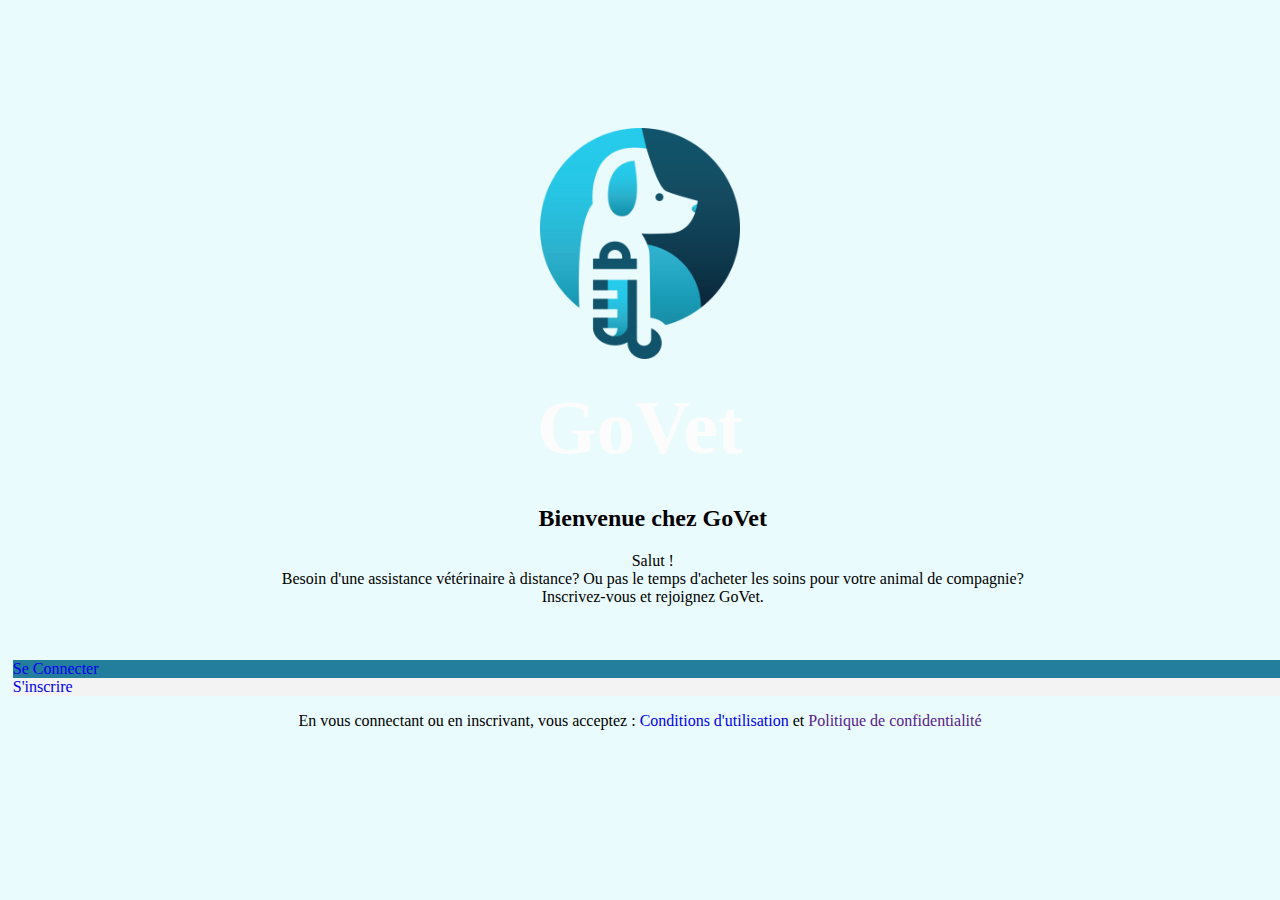
<file: index.html>
<!DOCTYPE html>
<html lang="fr">
<head>
    <meta charset="UTF-8">
    <meta name="viewport" content="width=device-width, initial-scale=1.0">


    <title>Govet Accueil</title>
    <link rel="icon" href="../../images/icon/logo_GoVet.png">
    
    <link rel="stylesheet" href="../../css/connexion.css">
</head>
<body id="page1">
    <header>
        <img src="../../images/icon/logo_GoVet.png" alt="logo du site GoVet">
        <h1>GoVet</h1>
    </header>
    <main>
        <div>
            <h2>Bienvenue chez GoVet</h2>
            <p>
                Salut !<br>
                Besoin d'une assistance vétérinaire à distance? 
                Ou pas le temps d'acheter les soins pour votre animal de compagnie?
                <br>Inscrivez-vous et rejoignez GoVet.
    
            </p>

        </div>
        <div>

            <a class="btn" href="pages/connexion/seConnecter.html">Se Connecter</a>
            <a class="btn" href="pages/connexion/sInscire.html">S'inscrire</a>
        
        </div>
    </main>
    <footer>
        <p>En vous connectant ou en inscrivant, vous acceptez : 
            <a href="#">Conditions d'utilisation</a> et 
            <a href="">Politique de confidentialité</a>
        </p>
    </footer>
</body>
</html>
</file>
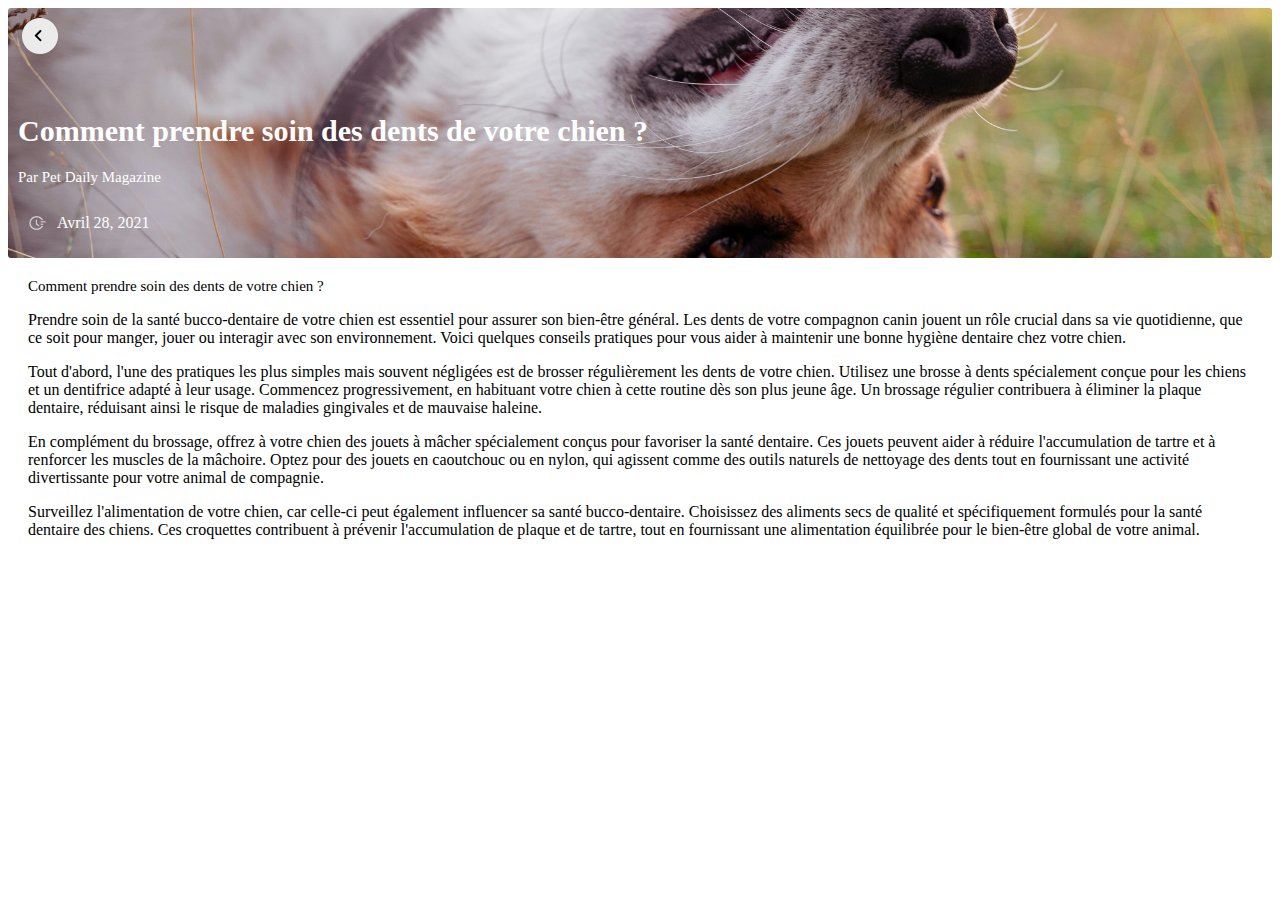
<file: pages/article.html>
<!DOCTYPE html>
<html lang="fr">
<head>
    <meta charset="UTF-8">
    <meta name="viewport" content="width=device-width, initial-scale=1.0">
    <title>Comment prendre soin des dents de votre chien ?</title>
	<link rel="stylesheet" href="../css/article.css">

   
    <link rel="icon" href="../images/icon/logo_GoVet.png">
    

</head>
<body>
    <main>
        <header>
            <a href="../pages/accueil.html"><img src="../images/icon/retour.png" alt="bouton retour"></a>
            <section>
                <h1>Comment prendre soin des dents de votre chien ?</h1>
                <h2>Par Pet Daily Magazine</h2>
                <div>
                    <img src="../images/icon/clock.png" alt="horlogue">
                    <p>Avril 28, 2021</p>
                </div>
            </section>
        </header>

        <article>
            <h2>Comment prendre soin des dents de votre chien ?</h2>
        <p>
            Prendre soin de la santé bucco-dentaire de votre chien est essentiel pour assurer son bien-être général. Les dents de votre compagnon canin jouent un rôle crucial dans sa vie quotidienne, que ce soit pour manger, jouer ou interagir avec son environnement. Voici quelques conseils pratiques pour vous aider à maintenir une bonne hygiène dentaire chez votre chien.
        </p>
        <p>
            Tout d'abord, l'une des pratiques les plus simples mais souvent négligées est de brosser régulièrement les dents de votre chien. Utilisez une brosse à dents spécialement conçue pour les chiens et un dentifrice adapté à leur usage. Commencez progressivement, en habituant votre chien à cette routine dès son plus jeune âge. Un brossage régulier contribuera à éliminer la plaque dentaire, réduisant ainsi le risque de maladies gingivales et de mauvaise haleine.
        </p>
        <p>
            En complément du brossage, offrez à votre chien des jouets à mâcher spécialement conçus pour favoriser la santé dentaire. Ces jouets peuvent aider à réduire l'accumulation de tartre et à renforcer les muscles de la mâchoire. Optez pour des jouets en caoutchouc ou en nylon, qui agissent comme des outils naturels de nettoyage des dents tout en fournissant une activité divertissante pour votre animal de compagnie.
        </p>
        <p>
            Surveillez l'alimentation de votre chien, car celle-ci peut également influencer sa santé bucco-dentaire. Choisissez des aliments secs de qualité et spécifiquement formulés pour la santé dentaire des chiens. Ces croquettes contribuent à prévenir l'accumulation de plaque et de tartre, tout en fournissant une alimentation équilibrée pour le bien-être global de votre animal.
        </p>
    </article>
    <nav class="mobile-navbar">
        <ul>
            <li><a href="#">
                <svg aria-label="icone représentant une maison" width="22" height="22" viewBox="0 0 22 22" fill="none" xmlns="http://www.w3.org/2000/svg">
                <path d="M20.8815 10.9001V10.9002V19.0848C20.8815 19.3703 20.7668 19.6467 20.5586 19.8524C20.3499 20.0585 20.0643 20.1765 19.7639 20.1765H2.82273C2.52235 20.1765 2.23672 20.0585 2.02805 19.8524C1.81979 19.6467 1.70508 19.3703 1.70508 19.0848V10.9002V10.9001C1.70503 10.4686 1.79416 10.0413 1.96736 9.64429C2.14058 9.24721 2.39443 8.88837 2.71404 8.59012L2.71415 8.59001L10.5209 1.30274L10.521 1.30261C10.7278 1.1095 11.004 1 11.2933 1C11.5827 1 11.8588 1.1095 12.0656 1.30261L12.0658 1.30274L19.8725 8.59001L19.8726 8.59012C20.1922 8.88837 20.446 9.24721 20.6193 9.64429C20.7925 10.0413 20.8816 10.4686 20.8815 10.9001Z" stroke="#C0C0C0" stroke-width="2" stroke-linecap="round" stroke-linejoin="round"/>
                </svg>
                    
                Accueil

            </a></li>
            <li><a href="#">
                <svg aria-label="icone représentant une patte d'un chien" width="24" height="20" viewBox="0 0 24 20" fill="none" xmlns="http://www.w3.org/2000/svg">
                <mask id="path-1-inside-1_580_71" fill="white">
                <path d="M21 4.99508C20.4067 4.99508 19.8266 5.16597 19.3333 5.48615C18.8399 5.80632 18.4554 6.26139 18.2284 6.79382C18.0013 7.32625 17.9419 7.91211 18.0576 8.47733C18.1734 9.04256 18.4591 9.56174 18.8787 9.96925C19.2982 10.3767 19.8328 10.6543 20.4147 10.7667C20.9967 10.8791 21.5999 10.8214 22.1481 10.6009C22.6962 10.3803 23.1648 10.0069 23.4944 9.5277C23.8241 9.04853 24 8.48518 24 7.90888C24 7.13609 23.6839 6.39496 23.1213 5.84851C22.5587 5.30207 21.7957 4.99508 21 4.99508ZM21 9.15765C20.7457 9.15765 20.4971 9.08441 20.2857 8.9472C20.0743 8.80998 19.9095 8.61495 19.8122 8.38676C19.7148 8.15858 19.6894 7.90749 19.739 7.66526C19.7886 7.42302 19.9111 7.20051 20.0909 7.02587C20.2707 6.85122 20.4998 6.73229 20.7492 6.6841C20.9986 6.63592 21.2571 6.66065 21.492 6.75517C21.727 6.84968 21.9278 7.00974 22.069 7.2151C22.2103 7.42046 22.2857 7.6619 22.2857 7.90888C22.2857 8.24008 22.1503 8.5577 21.9091 8.79189C21.668 9.02608 21.341 9.15765 21 9.15765ZM6 7.90888C6 7.33259 5.82405 6.76923 5.49441 6.29006C5.16477 5.81089 4.69623 5.43742 4.14805 5.21688C3.59987 4.99634 2.99667 4.93864 2.41473 5.05107C1.83279 5.1635 1.29824 5.44101 0.878681 5.84851C0.459123 6.25602 0.173401 6.7752 0.0576455 7.34043C-0.0581102 7.90565 0.00129985 8.49152 0.228363 9.02394C0.455426 9.55637 0.839943 10.0114 1.33329 10.3316C1.82664 10.6518 2.40666 10.8227 3 10.8227C3.79565 10.8227 4.55871 10.5157 5.12132 9.96925C5.68393 9.4228 6 8.68167 6 7.90888ZM3 9.15765C2.74571 9.15765 2.49713 9.08441 2.2857 8.9472C2.07426 8.80998 1.90947 8.61495 1.81216 8.38676C1.71484 8.15858 1.68938 7.90749 1.73899 7.66526C1.7886 7.42302 1.91105 7.20051 2.09086 7.02587C2.27067 6.85122 2.49977 6.73229 2.74917 6.6841C2.99857 6.63592 3.25709 6.66065 3.49202 6.75517C3.72696 6.84968 3.92776 7.00974 4.06903 7.2151C4.21031 7.42046 4.28572 7.6619 4.28572 7.90888C4.28572 8.24008 4.15026 8.5577 3.90914 8.79189C3.66802 9.02608 3.34099 9.15765 3 9.15765ZM8.14286 5.8276C8.7362 5.8276 9.31622 5.65671 9.80957 5.33653C10.3029 5.01636 10.6874 4.56129 10.9145 4.02886C11.1416 3.49643 11.201 2.91057 11.0852 2.34535C10.9695 1.78012 10.6837 1.26093 10.2642 0.853433C9.84462 0.445931 9.31007 0.168419 8.72813 0.0559891C8.14619 -0.0564404 7.54299 0.0012625 6.99481 0.221801C6.44663 0.442339 5.97809 0.815808 5.64845 1.29498C5.3188 1.77415 5.14286 2.3375 5.14286 2.9138C5.14286 3.68659 5.45893 4.42772 6.02154 4.97416C6.58415 5.52061 7.34721 5.8276 8.14286 5.8276ZM8.14286 1.66503C8.39715 1.66503 8.64573 1.73827 8.85716 1.87548C9.0686 2.0127 9.23339 2.20773 9.3307 2.43592C9.42802 2.6641 9.45348 2.91518 9.40387 3.15742C9.35426 3.39966 9.23181 3.62217 9.052 3.79681C8.87219 3.97146 8.64309 4.09039 8.39369 4.13857C8.14429 4.18676 7.88577 4.16203 7.65084 4.06751C7.4159 3.973 7.2151 3.81294 7.07383 3.60758C6.93255 3.40222 6.85714 3.16078 6.85714 2.9138C6.85714 2.5826 6.9926 2.26497 7.23372 2.03078C7.47484 1.79659 7.80187 1.66503 8.14286 1.66503ZM15.8571 5.8276C16.4505 5.8276 17.0305 5.65671 17.5239 5.33653C18.0172 5.01636 18.4017 4.56129 18.6288 4.02886C18.8558 3.49643 18.9153 2.91057 18.7995 2.34535C18.6837 1.78012 18.398 1.26093 17.9785 0.853433C17.5589 0.445931 17.0244 0.168419 16.4424 0.0559891C15.8605 -0.0564404 15.2573 0.0012625 14.7091 0.221801C14.1609 0.442339 13.6924 0.815808 13.3627 1.29498C13.0331 1.77415 12.8571 2.3375 12.8571 2.9138C12.8571 3.68659 13.1732 4.42772 13.7358 4.97416C14.2984 5.52061 15.0615 5.8276 15.8571 5.8276ZM15.8571 1.66503C16.1114 1.66503 16.36 1.73827 16.5714 1.87548C16.7829 2.0127 16.9477 2.20773 17.045 2.43592C17.1423 2.6641 17.1678 2.91518 17.1182 3.15742C17.0685 3.39966 16.9461 3.62217 16.7663 3.79681C16.5865 3.97146 16.3574 4.09039 16.108 4.13857C15.8586 4.18676 15.6001 4.16203 15.3651 4.06751C15.1302 3.973 14.9294 3.81294 14.7881 3.60758C14.6468 3.40222 14.5714 3.16078 14.5714 2.9138C14.5714 2.5826 14.7069 2.26497 14.948 2.03078C15.1891 1.79659 15.5162 1.66503 15.8571 1.66503ZM18.3343 12.1609C17.8989 11.9277 17.5152 11.6133 17.205 11.2358C16.8949 10.8583 16.6644 10.4251 16.5268 9.96103C16.2418 9.0091 15.6464 8.17272 14.8301 7.57758C14.0138 6.98244 13.0207 6.6607 12 6.6607C10.9793 6.6607 9.9862 6.98244 9.1699 7.57758C8.3536 8.17272 7.75821 9.0091 7.47322 9.96103C7.19792 10.8949 6.55251 11.6845 5.67857 12.1568C4.8402 12.5974 4.177 13.2969 3.79385 14.1447C3.41071 14.9924 3.3295 15.9401 3.56306 16.8377C3.79663 17.7353 4.33164 18.5317 5.08347 19.1009C5.83531 19.67 6.76105 19.9795 7.71429 19.9803C8.28553 19.9819 8.85119 19.8711 9.37714 19.6546C11.054 18.9829 12.9364 18.9829 14.6132 19.6546C15.6289 20.0836 16.7761 20.1141 17.8144 19.7396C18.8527 19.3652 19.7014 18.6148 20.1826 17.6459C20.6638 16.677 20.7401 15.5648 20.3955 14.5424C20.0509 13.52 19.3122 12.667 18.3343 12.162V12.1609ZM16.2857 18.3153C15.9377 18.3156 15.5932 18.2473 15.2732 18.1145C13.1739 17.2722 10.8165 17.2722 8.71714 18.1145C8.10707 18.3696 7.41902 18.3855 6.79711 18.159C6.1752 17.9324 5.66769 17.4809 5.38088 16.899C5.09407 16.3171 5.05021 15.65 5.25849 15.0374C5.46677 14.4248 5.91103 13.9142 6.49822 13.6126C7.12954 13.274 7.68596 12.8178 8.13564 12.2702C8.58532 11.7225 8.91945 11.0941 9.11893 10.421C9.30007 9.81491 9.6789 9.28234 10.1985 8.90336C10.718 8.52438 11.3502 8.31948 12 8.31948C12.6498 8.31948 13.282 8.52438 13.8015 8.90336C14.3211 9.28234 14.6999 9.81491 14.8811 10.421C15.0812 11.0954 15.4164 11.7248 15.8674 12.2732C16.3184 12.8216 16.8763 13.2782 17.5093 13.6168C18.0148 13.8801 18.4152 14.3001 18.6467 14.8099C18.8782 15.3197 18.9275 15.89 18.7868 16.4302C18.6462 16.9704 18.3236 17.4493 17.8704 17.7909C17.4172 18.1325 16.8594 18.3171 16.2857 18.3153Z"/>
                </mask>
                <path d="M21 4.99508C20.4067 4.99508 19.8266 5.16597 19.3333 5.48615C18.8399 5.80632 18.4554 6.26139 18.2284 6.79382C18.0013 7.32625 17.9419 7.91211 18.0576 8.47733C18.1734 9.04256 18.4591 9.56174 18.8787 9.96925C19.2982 10.3767 19.8328 10.6543 20.4147 10.7667C20.9967 10.8791 21.5999 10.8214 22.1481 10.6009C22.6962 10.3803 23.1648 10.0069 23.4944 9.5277C23.8241 9.04853 24 8.48518 24 7.90888C24 7.13609 23.6839 6.39496 23.1213 5.84851C22.5587 5.30207 21.7957 4.99508 21 4.99508ZM21 9.15765C20.7457 9.15765 20.4971 9.08441 20.2857 8.9472C20.0743 8.80998 19.9095 8.61495 19.8122 8.38676C19.7148 8.15858 19.6894 7.90749 19.739 7.66526C19.7886 7.42302 19.9111 7.20051 20.0909 7.02587C20.2707 6.85122 20.4998 6.73229 20.7492 6.6841C20.9986 6.63592 21.2571 6.66065 21.492 6.75517C21.727 6.84968 21.9278 7.00974 22.069 7.2151C22.2103 7.42046 22.2857 7.6619 22.2857 7.90888C22.2857 8.24008 22.1503 8.5577 21.9091 8.79189C21.668 9.02608 21.341 9.15765 21 9.15765ZM6 7.90888C6 7.33259 5.82405 6.76923 5.49441 6.29006C5.16477 5.81089 4.69623 5.43742 4.14805 5.21688C3.59987 4.99634 2.99667 4.93864 2.41473 5.05107C1.83279 5.1635 1.29824 5.44101 0.878681 5.84851C0.459123 6.25602 0.173401 6.7752 0.0576455 7.34043C-0.0581102 7.90565 0.00129985 8.49152 0.228363 9.02394C0.455426 9.55637 0.839943 10.0114 1.33329 10.3316C1.82664 10.6518 2.40666 10.8227 3 10.8227C3.79565 10.8227 4.55871 10.5157 5.12132 9.96925C5.68393 9.4228 6 8.68167 6 7.90888ZM3 9.15765C2.74571 9.15765 2.49713 9.08441 2.2857 8.9472C2.07426 8.80998 1.90947 8.61495 1.81216 8.38676C1.71484 8.15858 1.68938 7.90749 1.73899 7.66526C1.7886 7.42302 1.91105 7.20051 2.09086 7.02587C2.27067 6.85122 2.49977 6.73229 2.74917 6.6841C2.99857 6.63592 3.25709 6.66065 3.49202 6.75517C3.72696 6.84968 3.92776 7.00974 4.06903 7.2151C4.21031 7.42046 4.28572 7.6619 4.28572 7.90888C4.28572 8.24008 4.15026 8.5577 3.90914 8.79189C3.66802 9.02608 3.34099 9.15765 3 9.15765ZM8.14286 5.8276C8.7362 5.8276 9.31622 5.65671 9.80957 5.33653C10.3029 5.01636 10.6874 4.56129 10.9145 4.02886C11.1416 3.49643 11.201 2.91057 11.0852 2.34535C10.9695 1.78012 10.6837 1.26093 10.2642 0.853433C9.84462 0.445931 9.31007 0.168419 8.72813 0.0559891C8.14619 -0.0564404 7.54299 0.0012625 6.99481 0.221801C6.44663 0.442339 5.97809 0.815808 5.64845 1.29498C5.3188 1.77415 5.14286 2.3375 5.14286 2.9138C5.14286 3.68659 5.45893 4.42772 6.02154 4.97416C6.58415 5.52061 7.34721 5.8276 8.14286 5.8276ZM8.14286 1.66503C8.39715 1.66503 8.64573 1.73827 8.85716 1.87548C9.0686 2.0127 9.23339 2.20773 9.3307 2.43592C9.42802 2.6641 9.45348 2.91518 9.40387 3.15742C9.35426 3.39966 9.23181 3.62217 9.052 3.79681C8.87219 3.97146 8.64309 4.09039 8.39369 4.13857C8.14429 4.18676 7.88577 4.16203 7.65084 4.06751C7.4159 3.973 7.2151 3.81294 7.07383 3.60758C6.93255 3.40222 6.85714 3.16078 6.85714 2.9138C6.85714 2.5826 6.9926 2.26497 7.23372 2.03078C7.47484 1.79659 7.80187 1.66503 8.14286 1.66503ZM15.8571 5.8276C16.4505 5.8276 17.0305 5.65671 17.5239 5.33653C18.0172 5.01636 18.4017 4.56129 18.6288 4.02886C18.8558 3.49643 18.9153 2.91057 18.7995 2.34535C18.6837 1.78012 18.398 1.26093 17.9785 0.853433C17.5589 0.445931 17.0244 0.168419 16.4424 0.0559891C15.8605 -0.0564404 15.2573 0.0012625 14.7091 0.221801C14.1609 0.442339 13.6924 0.815808 13.3627 1.29498C13.0331 1.77415 12.8571 2.3375 12.8571 2.9138C12.8571 3.68659 13.1732 4.42772 13.7358 4.97416C14.2984 5.52061 15.0615 5.8276 15.8571 5.8276ZM15.8571 1.66503C16.1114 1.66503 16.36 1.73827 16.5714 1.87548C16.7829 2.0127 16.9477 2.20773 17.045 2.43592C17.1423 2.6641 17.1678 2.91518 17.1182 3.15742C17.0685 3.39966 16.9461 3.62217 16.7663 3.79681C16.5865 3.97146 16.3574 4.09039 16.108 4.13857C15.8586 4.18676 15.6001 4.16203 15.3651 4.06751C15.1302 3.973 14.9294 3.81294 14.7881 3.60758C14.6468 3.40222 14.5714 3.16078 14.5714 2.9138C14.5714 2.5826 14.7069 2.26497 14.948 2.03078C15.1891 1.79659 15.5162 1.66503 15.8571 1.66503ZM18.3343 12.1609C17.8989 11.9277 17.5152 11.6133 17.205 11.2358C16.8949 10.8583 16.6644 10.4251 16.5268 9.96103C16.2418 9.0091 15.6464 8.17272 14.8301 7.57758C14.0138 6.98244 13.0207 6.6607 12 6.6607C10.9793 6.6607 9.9862 6.98244 9.1699 7.57758C8.3536 8.17272 7.75821 9.0091 7.47322 9.96103C7.19792 10.8949 6.55251 11.6845 5.67857 12.1568C4.8402 12.5974 4.177 13.2969 3.79385 14.1447C3.41071 14.9924 3.3295 15.9401 3.56306 16.8377C3.79663 17.7353 4.33164 18.5317 5.08347 19.1009C5.83531 19.67 6.76105 19.9795 7.71429 19.9803C8.28553 19.9819 8.85119 19.8711 9.37714 19.6546C11.054 18.9829 12.9364 18.9829 14.6132 19.6546C15.6289 20.0836 16.7761 20.1141 17.8144 19.7396C18.8527 19.3652 19.7014 18.6148 20.1826 17.6459C20.6638 16.677 20.7401 15.5648 20.3955 14.5424C20.0509 13.52 19.3122 12.667 18.3343 12.162V12.1609ZM16.2857 18.3153C15.9377 18.3156 15.5932 18.2473 15.2732 18.1145C13.1739 17.2722 10.8165 17.2722 8.71714 18.1145C8.10707 18.3696 7.41902 18.3855 6.79711 18.159C6.1752 17.9324 5.66769 17.4809 5.38088 16.899C5.09407 16.3171 5.05021 15.65 5.25849 15.0374C5.46677 14.4248 5.91103 13.9142 6.49822 13.6126C7.12954 13.274 7.68596 12.8178 8.13564 12.2702C8.58532 11.7225 8.91945 11.0941 9.11893 10.421C9.30007 9.81491 9.6789 9.28234 10.1985 8.90336C10.718 8.52438 11.3502 8.31948 12 8.31948C12.6498 8.31948 13.282 8.52438 13.8015 8.90336C14.3211 9.28234 14.6999 9.81491 14.8811 10.421C15.0812 11.0954 15.4164 11.7248 15.8674 12.2732C16.3184 12.8216 16.8763 13.2782 17.5093 13.6168C18.0148 13.8801 18.4152 14.3001 18.6467 14.8099C18.8782 15.3197 18.9275 15.89 18.7868 16.4302C18.6462 16.9704 18.3236 17.4493 17.8704 17.7909C17.4172 18.1325 16.8594 18.3171 16.2857 18.3153Z" stroke="#C0C0C0" stroke-width="4" mask="url(#path-1-inside-1_580_71)"/>
                </svg>
                Mes Bêtes
            </a></li>
            <li><a href="#">
                <svg aria-label="icone reprséentant un engrenage pour les paramètres" width="20" height="20" viewBox="0 0 20 20" fill="none" xmlns="http://www.w3.org/2000/svg">
                    <path d="M17.8392 10C17.8392 8.53681 17.4297 7.10282 16.6569 5.86034C15.8841 4.61787 14.7789 3.61652 13.4665 2.96964C12.1541 2.32276 10.6868 2.05618 9.23065 2.20006C7.77454 2.34395 6.38778 2.89255 5.22734 3.78379H5.94734C6.23406 3.78379 6.50903 3.89769 6.71177 4.10043C6.91452 4.30317 7.02842 4.57815 7.02842 4.86487C7.02842 5.15159 6.91452 5.42657 6.71177 5.62931C6.50903 5.83205 6.23406 5.94595 5.94734 5.94595H2.70409C2.41737 5.94595 2.1424 5.83205 1.93966 5.62931C1.73691 5.42657 1.62301 5.15159 1.62301 4.86487V4.5946H1.58626L1.62301 4.53839V1.62163C1.62301 1.33491 1.73691 1.05993 1.93966 0.857193C2.1424 0.654451 2.41737 0.540552 2.70409 0.540552C2.99082 0.540552 3.26579 0.654451 3.46853 0.857193C3.67128 1.05993 3.78518 1.33491 3.78518 1.62163V2.1665C5.55168 0.760434 7.74361 -0.00350267 10.0014 1.2074e-05C12.0313 0.000293206 14.0131 0.618345 15.6833 1.77202C17.3536 2.9257 18.6331 4.56037 19.352 6.45876C20.0708 8.35715 20.1949 10.4294 19.7077 12.4C19.2206 14.3706 18.1452 16.1462 16.6246 17.491C15.104 18.8357 13.2101 19.6859 11.1947 19.9284C9.1793 20.1709 7.13782 19.7943 5.3416 18.8487C3.54537 17.9031 2.07947 16.4332 1.13872 14.6344C0.197968 12.8356 -0.173074 10.7931 0.0749072 8.77838C0.143015 8.22487 0.632745 7.83784 1.19058 7.83784C1.82842 7.83784 2.29004 8.45298 2.21653 9.08757C2.09262 10.1479 2.18663 11.2223 2.49278 12.245C2.79893 13.2677 3.31078 14.2171 3.99692 15.0349C4.68307 15.8528 5.52905 16.5218 6.48298 17.001C7.43691 17.4802 8.47868 17.7595 9.5444 17.8218C10.6101 17.884 11.6773 17.7279 12.6806 17.363C13.6838 16.9981 14.6019 16.4321 15.3786 15.6997C16.1553 14.9673 16.7742 14.084 17.1973 13.1038C17.6204 12.1237 17.8389 11.0675 17.8392 10ZM11.0825 5.67568C11.0825 5.38896 10.9686 5.11398 10.7658 4.91124C10.5631 4.7085 10.2881 4.5946 10.0014 4.5946C9.71467 4.5946 9.43969 4.7085 9.23695 4.91124C9.03421 5.11398 8.92031 5.38896 8.92031 5.67568V11.0811C8.92031 11.3678 9.03421 11.6428 9.23695 11.8455C9.43969 12.0483 9.71467 12.1622 10.0014 12.1622H13.2446C13.5313 12.1622 13.8063 12.0483 14.0091 11.8455C14.2118 11.6428 14.3257 11.3678 14.3257 11.0811C14.3257 10.7944 14.2118 10.5194 14.0091 10.3166C13.8063 10.1139 13.5313 10 13.2446 10H11.0825V5.67568Z" fill="#C0C0C0"/>
                </svg>
                Historique
               </a></li>
            <li><a href="#"> <svg aria-label="icone représentant un i pour la page a_propos de l'équipe" width="19" height="21" viewBox="0 0 19 21" fill="none" xmlns="http://www.w3.org/2000/svg">
                <path d="M10.222 20.6856C9.59612 21.0538 8.81983 21.0538 8.19394 20.6856L1.14905 16.5415C0.538168 16.1822 0.163086 15.5264 0.163086 14.8177V6.46442C0.163086 5.75569 0.538168 5.09989 1.14905 4.74055L8.19394 0.596494C8.81983 0.228319 9.59612 0.228319 10.222 0.596494L17.2669 4.74055C17.8778 5.09989 18.2529 5.75569 18.2529 6.46442V14.8177C18.2529 15.5264 17.8778 16.1822 17.2669 16.5415L10.222 20.6856ZM10.2218 2.83278C9.59602 2.46476 8.81993 2.46476 8.19413 2.83278L3.05343 5.85596C2.44244 6.21527 2.06727 6.87113 2.06727 7.57994V13.7023C2.06727 14.411 2.44236 15.0668 3.05325 15.4262L8.19395 18.45C8.81984 18.8182 9.59611 18.8182 10.222 18.45L15.3627 15.4262C15.9736 15.0668 16.3487 14.411 16.3487 13.7023V7.57994C16.3487 6.87113 15.9735 6.21527 15.3625 5.85596L10.2218 2.83278ZM9.20798 14.5105C8.32688 14.5107 7.47297 14.2005 6.79176 13.6327C6.11055 13.0649 5.64418 12.2747 5.47211 11.3967C5.30005 10.5187 5.43294 9.60725 5.84814 8.81764C6.26333 8.02804 6.93515 7.40913 7.74912 7.06639C8.56309 6.72365 9.46884 6.67828 10.312 6.938C11.1552 7.19772 11.8837 7.74647 12.3734 8.49075C12.863 9.23502 13.0835 10.1288 12.9973 11.0197C12.911 11.9106 12.5234 12.7436 11.9005 13.3768C11.1849 14.1001 10.2174 14.5075 9.20798 14.5105ZM9.20798 8.70631C8.95792 8.70625 8.71029 8.75623 8.47924 8.8534C8.24819 8.95057 8.03824 9.09303 7.86137 9.27264C7.68451 9.45225 7.5442 9.6655 7.44844 9.90021C7.35269 10.1349 7.30338 10.3865 7.30331 10.6406C7.30325 10.8946 7.35244 11.1462 7.44808 11.381C7.54371 11.6158 7.68392 11.8291 7.8607 12.0088C8.03748 12.1885 8.24736 12.331 8.47836 12.4283C8.70936 12.5256 8.95696 12.5757 9.20702 12.5758C9.71205 12.5759 10.1964 12.3722 10.5536 12.0095C10.9108 11.6467 11.1116 11.1547 11.1117 10.6415C11.1118 10.1284 10.9113 9.63625 10.5543 9.27332C10.1973 8.9104 9.713 8.70644 9.20798 8.70631Z" fill="#C0C0C0"/>
            </svg>Paramètres</a></li>
        </ul>
    </nav>
    </main>
</body>
</html>
</file>
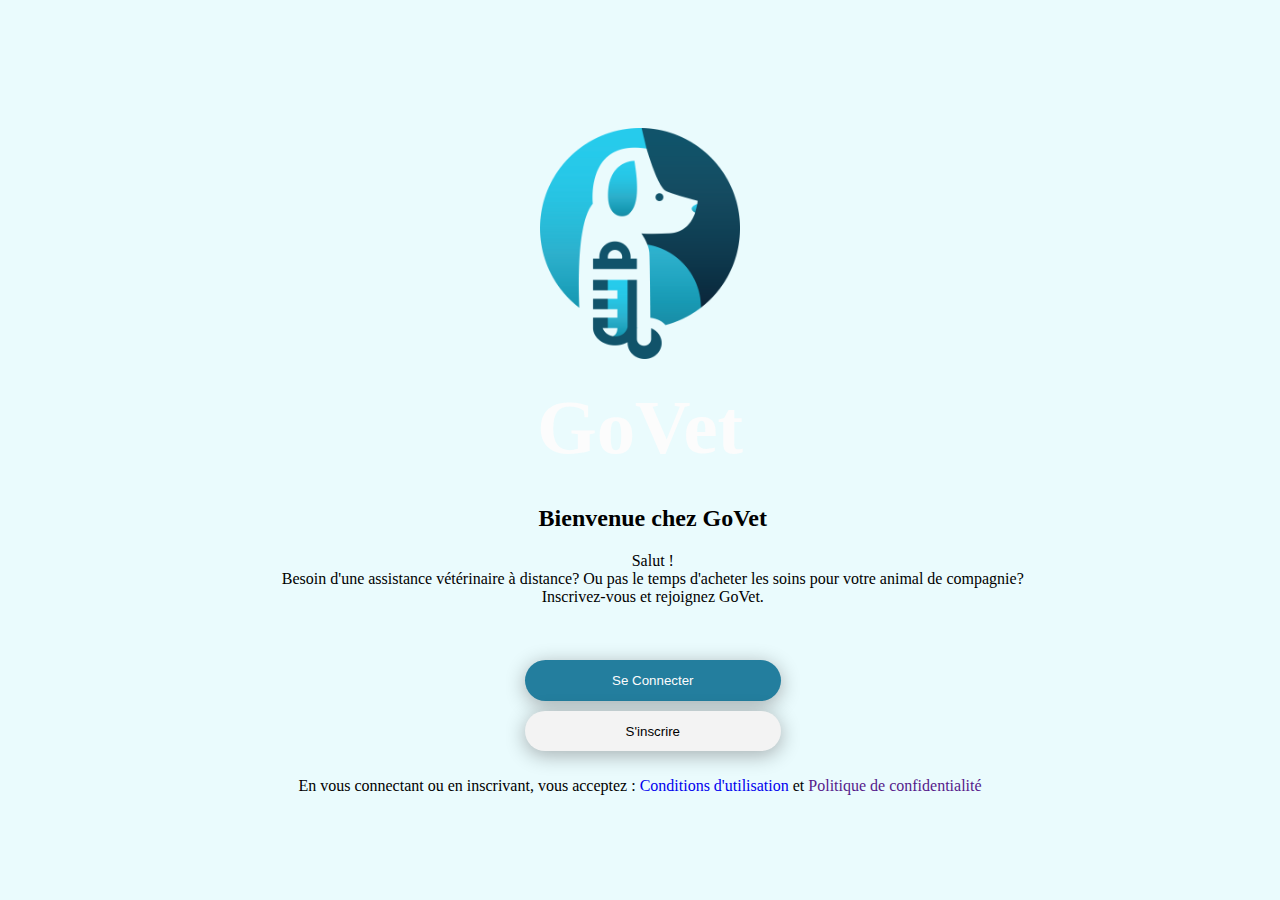
<file: pages/connexion/connexionAccueil.html>
<!DOCTYPE html>
<html lang="en">
<head>
    <meta charset="UTF-8">
    <meta name="viewport" content="width=device-width, initial-scale=1.0">
    <title>Document</title>
    <link rel="stylesheet" href="../../css/connexion.css">
</head>
<body id="page1">
    <header>
        <img src="../../images/icon/logo_GoVet.png" alt="">
        <h1>GoVet</h1>
    </header>
    <main>
        <div>
            <h2>Bienvenue chez GoVet</h2>
            <p>
                Salut !<br>
                Besoin d'une assistance vétérinaire à distance? 
                Ou pas le temps d'acheter les soins pour votre animal de compagnie?
                <br>Inscrivez-vous et rejoignez GoVet.
    
            </p>

        </div>
        <div>
            <button>
                <a href="">Se Connecter</a>
            </button>
            <button>
                <a href="">S'inscrire</a>
            </button>
        </div>
    </main>
    <footer>
        <p>En vous connectant ou en inscrivant, vous acceptez : <a href="#">Conditions d'utilisation</a> et <a href="">Politique de confidentialité</a></p>
    </footer>
</body>
</html>
</file>
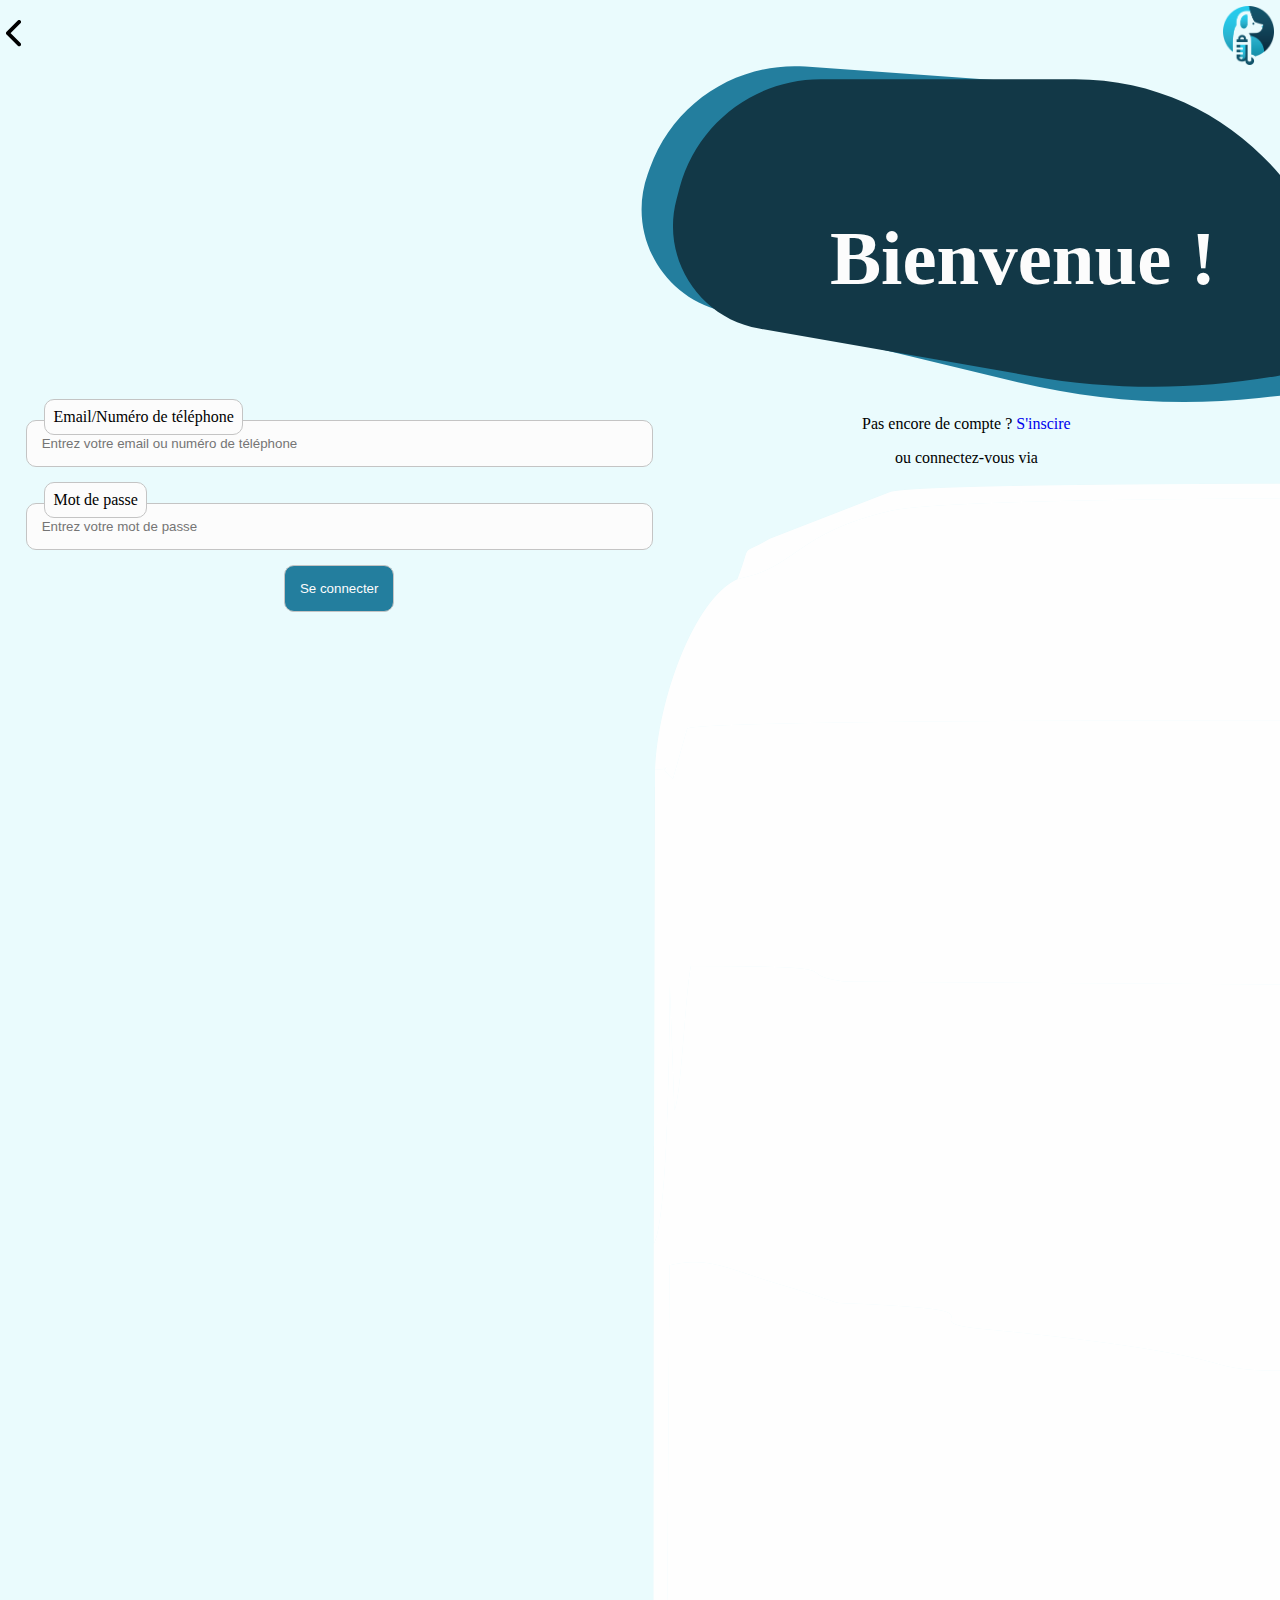
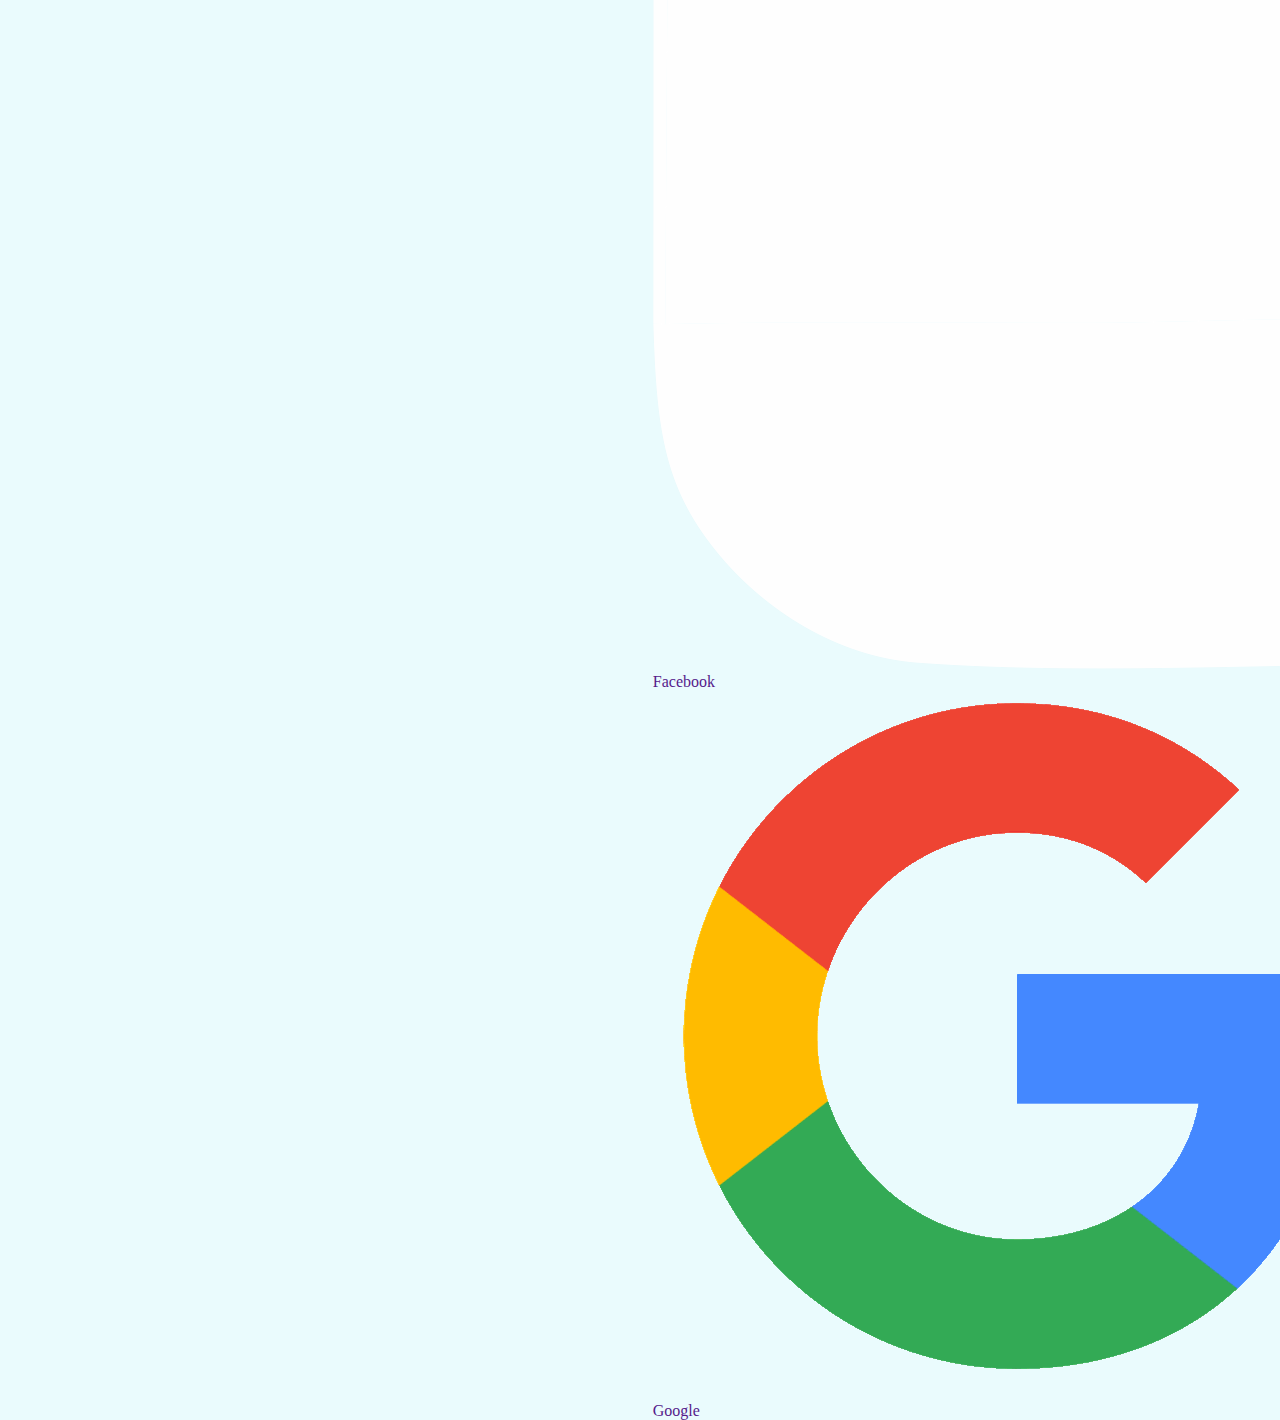
<file: pages/connexion/seConnecter.html>
<!DOCTYPE html>
<html lang="fr">
<head>
    <meta charset="UTF-8">
    <meta name="viewport" content="width=device-width, initial-scale=1.0">
    <title>Govet</title>
    <link rel="icon" href="../../images/icon/logo_GoVet.png">
    
    <link rel="stylesheet" href="../../css/connexion.css">
</head>
<body id="seConnecter">
    <header>
        <nav>
            <a href="../../index.html">
                <svg aria-label="fleche retour" viewBox="0 0 8 14" fill="none" xmlns="http://www.w3.org/2000/svg">
                    <path d="M7 13L1 7L7 1" stroke="black" stroke-width="2" stroke-linecap="round" stroke-linejoin="round"/>
                </svg>
                    
            </a>
            <img src="../../images/icon/logo_GoVet.png" alt="logo du site GoVet">
        </nav>
        <div id="bienvenue">
            <svg aria-label="fond sous forme de bulle de différente taille" viewBox="0 0 361 191" fill="none" xmlns="http://www.w3.org/2000/svg">
                <path d="M5.64657 57.9951C18.7677 21.4592 54.5951 -1.88468 93.3177 0.871701L251.373 12.1226C334.501 18.0398 397.092 90.2247 391.175 173.352C390.76 179.184 386.224 183.881 380.41 184.499L349.126 187.826C303.611 192.667 257.604 189.661 213.107 178.937L45.9904 138.664C11.9326 130.457 -7.46483 94.5038 4.37607 61.5328L5.64657 57.9951Z" fill="#237E9E"/>
                <path d="M22.4075 69.0084C32.0596 33.0209 64.6756 8 101.935 8H245.444C328.594 8 396 75.4061 396 158.556C396 164.353 391.871 169.327 386.173 170.394L363.333 174.672C316.27 183.486 268.007 183.778 220.841 175.535L67.2153 148.687C33.2507 142.752 11.6923 108.96 20.6242 75.6572L22.4075 69.0084Z" fill="#123847"/>
            </svg>
            <h1>
                Bienvenue !
            </h1>
                
        </div>

    </header>
    
    <main>
        <form action="verification.php" method="post" class="form">
            <div >
              <label for="email">Email/Numéro de téléphone</label>
              <input id="email" type="text" name="email"  placeholder="Entrez votre email ou numéro de téléphone" >
            </div>
            <div >
              <label for="password">Mot de passe </label>
              <input id="password" type="password" name="password" placeholder="Entrez votre mot de passe">
            </div>
            <div class="btnSeConnecter">
                <input type="submit" value="Se connecter">
            </div>
        </form>
        <aside>
            <p>
                Pas encore de compte ? <a href="./sInscire.html">S'inscire</a>
            </p>
            <p>
                ou connectez-vous via
            </p>
            <div>
                
                <a href="">
                    <img src="../../images/icon/logo/facebook.png" alt="logo de facebook">
                    <span>Facebook</span>
                </a>
            
            
                <a href="">
                    <img src="../../images/icon/logo/google.png" alt="logo de google">
                    <span>Google</span> 
                </a>
                
            </div>
        </aside>
    </main>
    
</body>
</html>
</file>
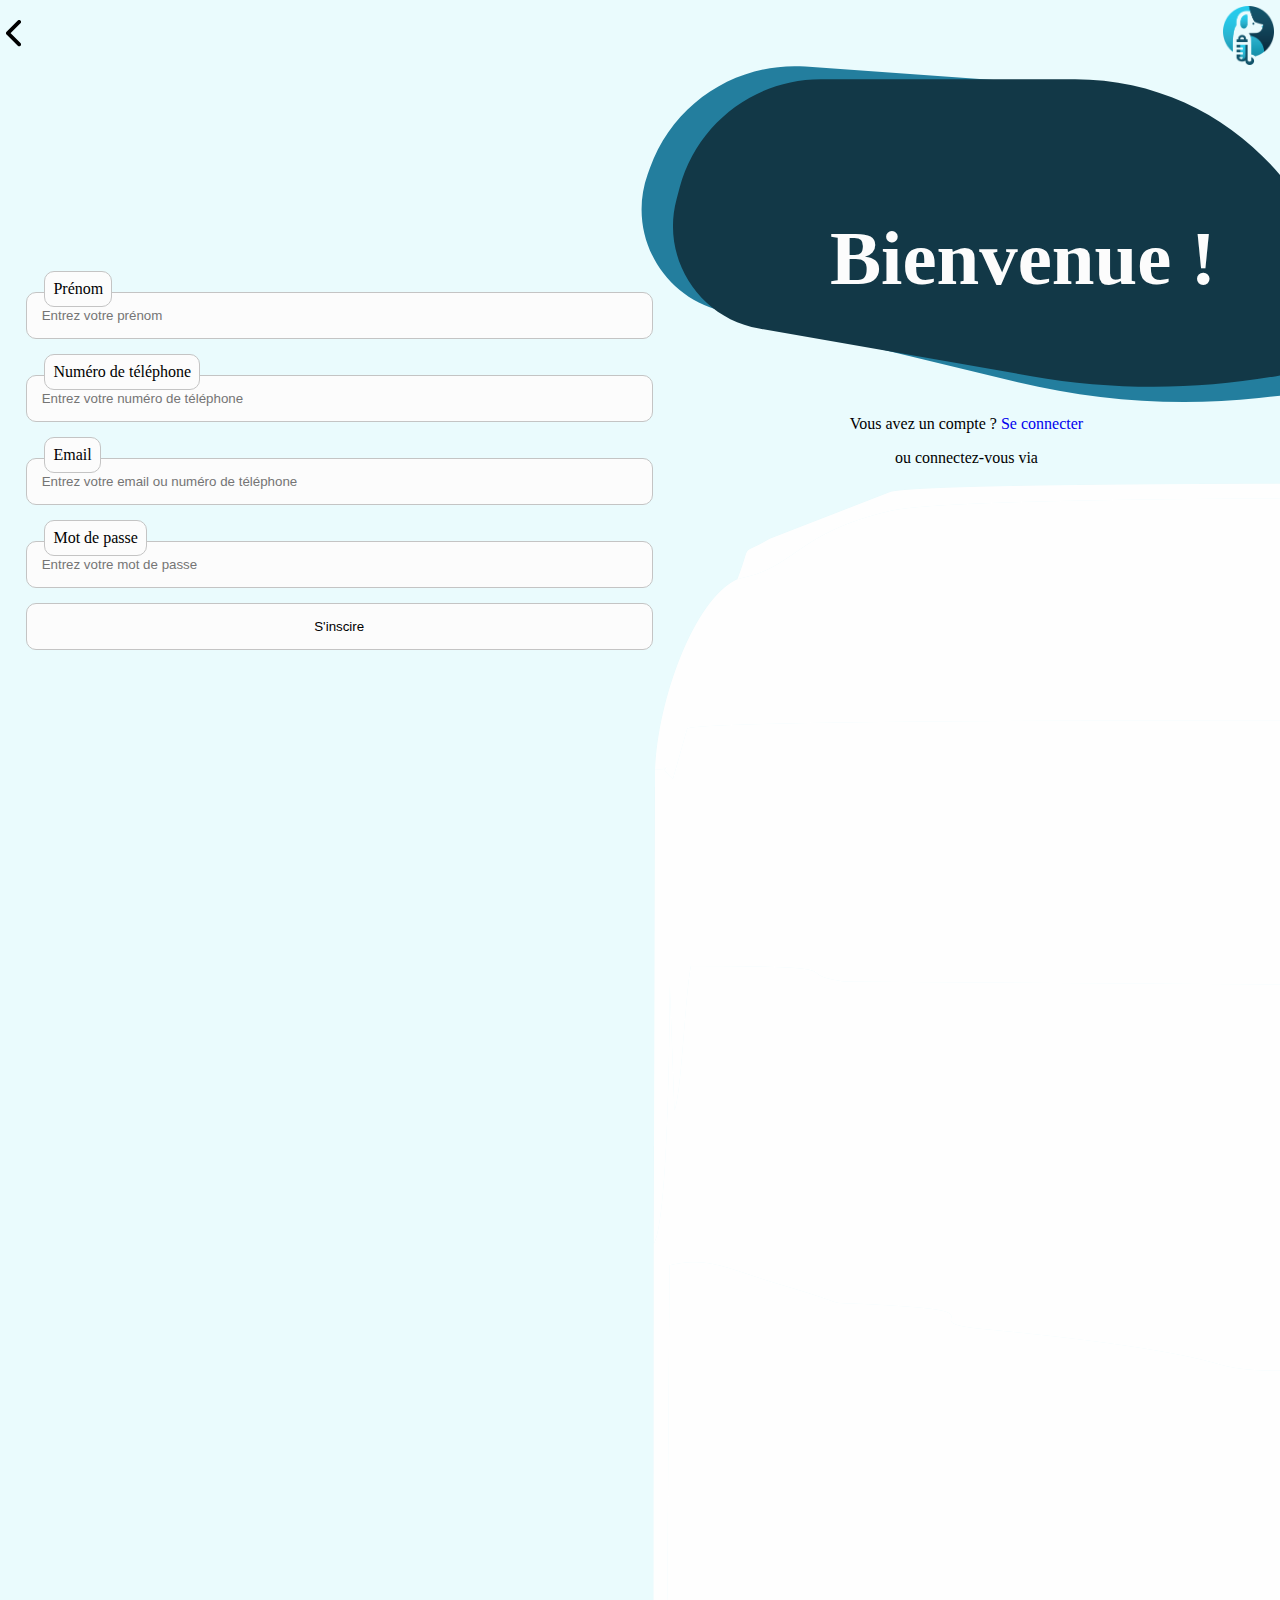
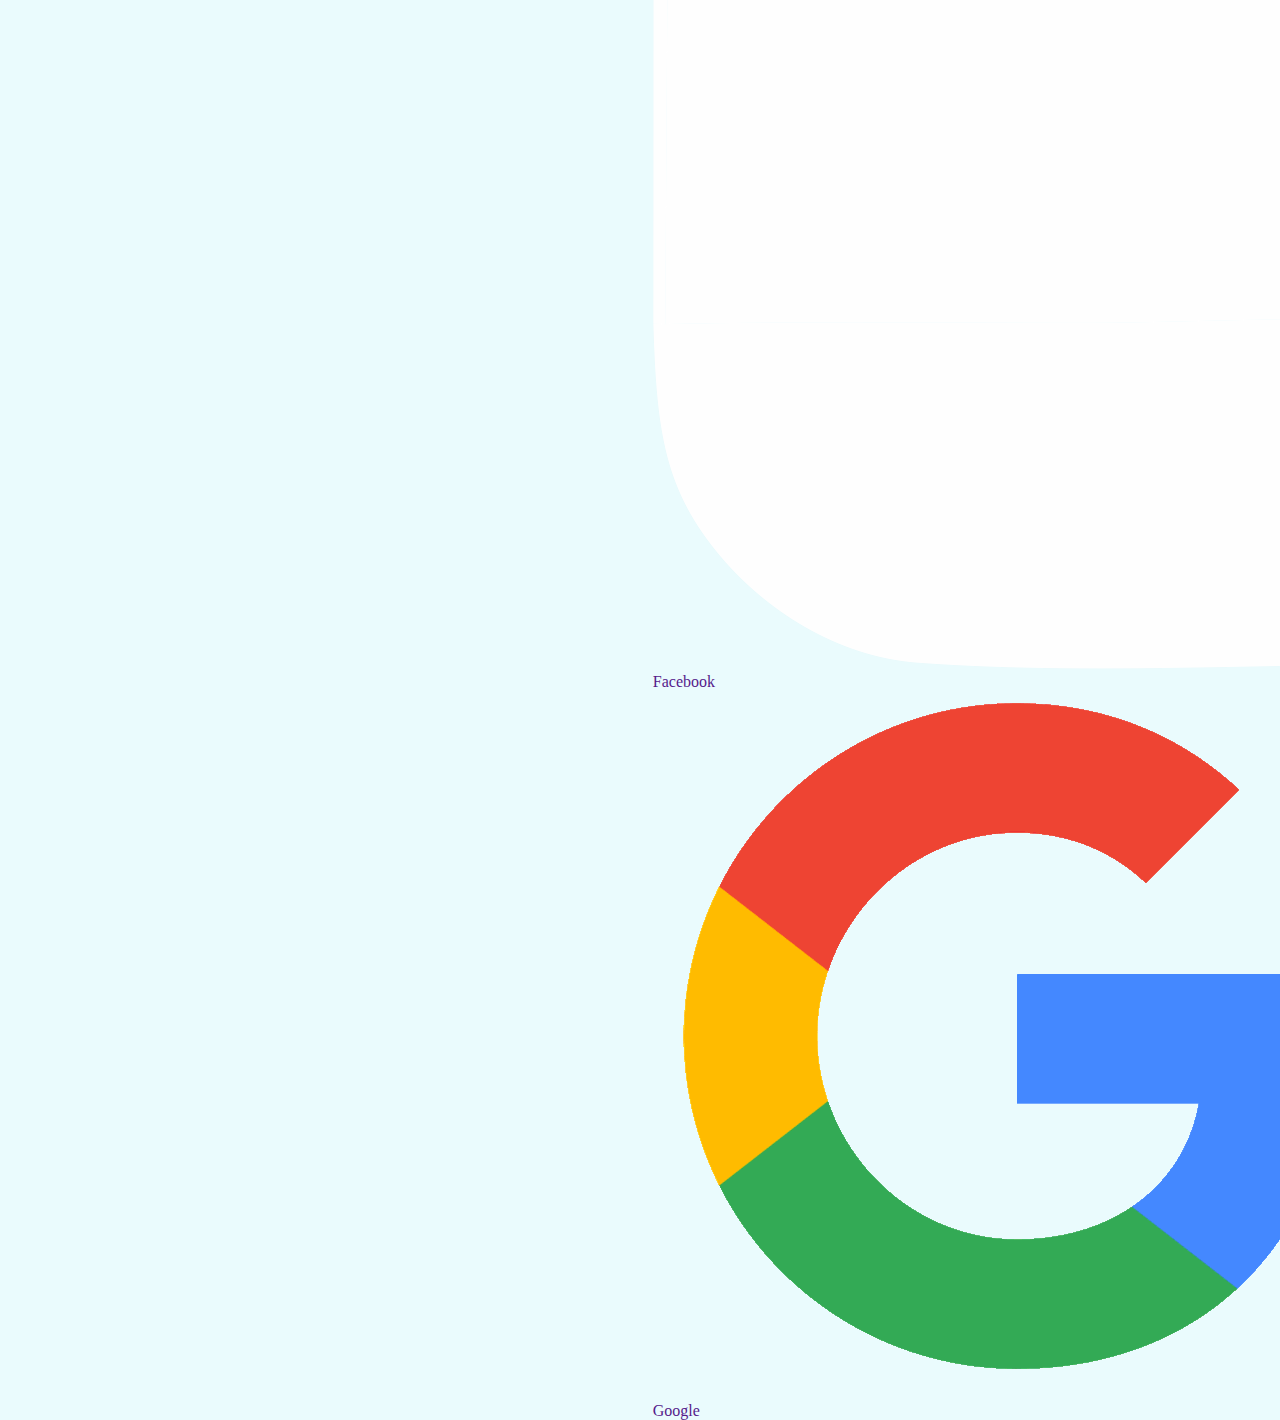
<file: pages/connexion/sInscire.html>
<!DOCTYPE html>
<html lang="en">
<head>
    <meta charset="UTF-8">
    <meta name="viewport" content="width=device-width, initial-scale=1.0">
    <title>Govet</title>
    <link rel="icon" href="../../images/icon/logo_GoVet.png">
    
    <link rel="stylesheet" href="../../css/connexion.css">
</head>
<body id="sInscrire">
    <header>
        <nav>
            <a href="./connexionAccueil.html">
                <svg aria-label="icone fleche retour" viewBox="0 0 8 14" fill="none" xmlns="http://www.w3.org/2000/svg">
                    <path d="M7 13L1 7L7 1" stroke="black" stroke-width="2" stroke-linecap="round" stroke-linejoin="round"/>
                </svg>
                    
            </a>
            <img src="../../images/icon/logo_GoVet.png" alt="logo du site GoVet">
        </nav>
        <div id="bienvenue">
            <svg aria-label="fond sous forme de bulle de différente taille"  viewBox="0 0 361 191" fill="none" xmlns="http://www.w3.org/2000/svg">
                <path d="M5.64657 57.9951C18.7677 21.4592 54.5951 -1.88468 93.3177 0.871701L251.373 12.1226C334.501 18.0398 397.092 90.2247 391.175 173.352C390.76 179.184 386.224 183.881 380.41 184.499L349.126 187.826C303.611 192.667 257.604 189.661 213.107 178.937L45.9904 138.664C11.9326 130.457 -7.46483 94.5038 4.37607 61.5328L5.64657 57.9951Z" fill="#237E9E"/>
                <path d="M22.4075 69.0084C32.0596 33.0209 64.6756 8 101.935 8H245.444C328.594 8 396 75.4061 396 158.556C396 164.353 391.871 169.327 386.173 170.394L363.333 174.672C316.27 183.486 268.007 183.778 220.841 175.535L67.2153 148.687C33.2507 142.752 11.6923 108.96 20.6242 75.6572L22.4075 69.0084Z" fill="#123847"/>
            </svg>
            <h1>
                Bienvenue !
            </h1>
                
        </div>

    </header>
    
    <main>
        <form action="submit" method="get" class="form">
            <div >
                <label for="name">Prénom</label>
                <input id="name" type="text" name="name"  placeholder="Entrez votre prénom" >
            </div>
            <div >
                <label for="tel">Numéro de téléphone</label>
                <input id="tel" type="tel" name="tel"  placeholder="Entrez votre numéro de téléphone" >
            </div>
            <div >
              <label for="email">Email</label>
              <input id="email" type="email" name="email"  placeholder="Entrez votre email ou numéro de téléphone" >
            </div>
            <div >
              <label for="password">Mot de passe </label>
              <input id="password" type="password" name="password" placeholder="Entrez votre mot de passe" required >
            </div>
            <div >
              <input class="btnSeConnecter" type="submit" value="S'inscire" >
            </div>
        </form>
        <aside>
            <p>
                Vous avez un compte ? <a href="./seConnecter.html">Se connecter</a>
            </p>
            <p>
                ou connectez-vous via
            </p>
            <div>
                
                <a href="">
                    <img src="../../images/icon/logo/facebook.png" alt="logo de facebook">
                    <span>Facebook</span>
                </a>
            
                <a href="">
                    <img src="../../images/icon/logo/google.png" alt="logo de google">
                    <span>Google</span> 
                </a>
                
            </div>
        </aside>
    </main>
    
</body>
</html>
</file>
<file: css/connexion.css>
@import url(../css/var.css);

body{
    margin: 0;
    background-color: var(--bg-body);
    overflow-x: hidden;
}
ul{
    padding: 0;
}

#page1>main{
    margin: 1%;
    display: flex;
    flex-direction: column;
    width: 100%;
}
a{
    text-decoration: none;
}

#page1>header{
    display: flex;
    flex-direction: column;
    width: 100%;
    margin-top: 10%;
}
#page1>header>img{

    width: 200px;
    margin: auto;
    margin-bottom: 2%;
}
#page1>header>h1{
    
    margin: auto;
}

main{
    
}
#page1>main>:nth-child(2){
    display: flex;
    flex-direction: column;
    margin-top: 3%;
    /* margin: 20px; */
    /* margin: auto; */
    /* width: 100%; */
}
#page1>main>div>h2{
    /* margin: auto; */
    text-align: center;
}
#page1>main>div>p{
    /* margin: auto; */
    text-align: center;
}
#page1>main>div>button{
    /* margin: auto; */
    /* text-align: center; */
    display: flex;
    justify-content: center;
    flex-direction: row;
    width: 20%;
    margin: auto;
    margin-bottom: 10px;
    box-shadow: 0px 4px 20px 0px #0e060650;
    border: 0;
    border-radius: 25px;
    padding: 1%;



}
#page1>main>:nth-child(2)>:nth-child(1){
    background-color: #237E9E;
}
#page1>main>:nth-child(2)>:nth-child(1)>a{
    color: var(--nav-bg-color);
}
#page1>main>:nth-child(2)>:nth-child(2){
    background-color:#F3F3F3;
    
}


#page1>main>div>button>a{
    text-decoration: none;
    color: black;
}
#page1>footer>p{
    text-align: center;
}

/* page Connexion */

#bienvenue{
    width: 50%;
    margin-left: 50%;
    /* height: 300px; */
}
h1{
    margin-top: -30%;
    margin-bottom: 15%;
    text-align: end;
    margin-right: 10%;
    color: var(--nav-bg-color);
    font-size: 6vw;
}
#seConnecter>main, #sInscire>main{
    display: flex;
    flex-direction: row;
}
header>nav{
    display: flex;
    flex-direction: row;
    justify-content: space-between;
    padding: 0.5%;
    padding-bottom: 0;

}
header>nav>a{
   
    margin-top: auto;
    margin-bottom: auto;

}
nav>a>svg{
    width: 5%;
    justify-content: center;
}
nav>img{
    width: 4%;
    margin: 0;
}


form{
    display: flex;
    flex-direction: column;
    width: 49%;
    margin-left: auto;
}
form>div{
    display: flex;
    /* width: 100%; */
    flex-direction: column;
    margin-bottom: 15px;
}
label{
    margin-bottom: -15px;
    width: fit-content;
    /* background-color: #237E9E; */
    background-color: var(--nav-bg-color);
    border: 1px solid #C4C4C4;

    z-index: 1;
    margin-left: 3%;
    border-radius: 10px;
    padding: 8px;
    text-align: center;
    /* color :#F3F3F3 */
}
input{
    padding: 10px;
    padding: 15px;
    border-radius: 10px;
    border: 1px solid #C4C4C4;
    background-color: var(--nav-bg-color);
    /* width: 100%; */
}
#seConnecter>main>form>:nth-child(3)>input{
    /* width: ; */
    /* height: 40px; */
    background-color: #237E9E;
    color: var(--nav-bg-color);
    width: fit-content;
    padding: 15px;
    margin: auto;
    cursor: pointer;
    /* vertical-align:middle; */
}
button>a>img{
    /* height: 0.1%; */
    width: 20px;
    margin-right: 10px;
}
aside{
    width: 49%;
}
aside>div{
   display: flex;
   flex-direction: column;
     
}
aside>p{
    text-align: center;
    /* margin: auto; */
    
      
}
aside>div>button{
   border: 0;
   background: none;
    
}
aside>div>button>a{
    width: 40%;
    display: flex;
    border: 0;
    margin: auto;
    border-radius: 20px;
    background-color: #237E9E;
    padding: 15px;
    justify-content: center;
    text-decoration: none;
    color: var(--nav-bg-color);
    margin-top: 10px;

}
aside>div>:nth-child(2)>a{
   
    background-color: #ffffff;
    box-shadow: 0px 4px 20px 0px #0e060650;
    color: black;
    

}

/* S'inscrire */

#sInscrire>main{
    display: flex;
    flex-direction: row;
}
#sInscrire>main>form{
    margin-top: -10%;
}
</file>
<file: css/article.css>
@import url(../css/var.css);
@import url(../css/navMobile.css);

header {
    background-image: url("../images/fond article/1.jpeg");
    background-repeat: no-repeat;
    background-size: cover;
    height: 250px;
    display: flex;
    align-items: flex-start; 
    color : white; 
    flex-direction: column;
    flex-wrap: nowrap;
    justify-content: space-between;
    border-radius: 3px;
}

div {
    display: flex;
    align-items: center;
}

img{
    margin : 10px; 
}

section {
    margin :10px;  
}

h1 {
    font-size: 30px;
}

h2 {
    font-size: 15px;
    font-weight: normal;
}

article {
    margin : 20px; 
}
</file>
